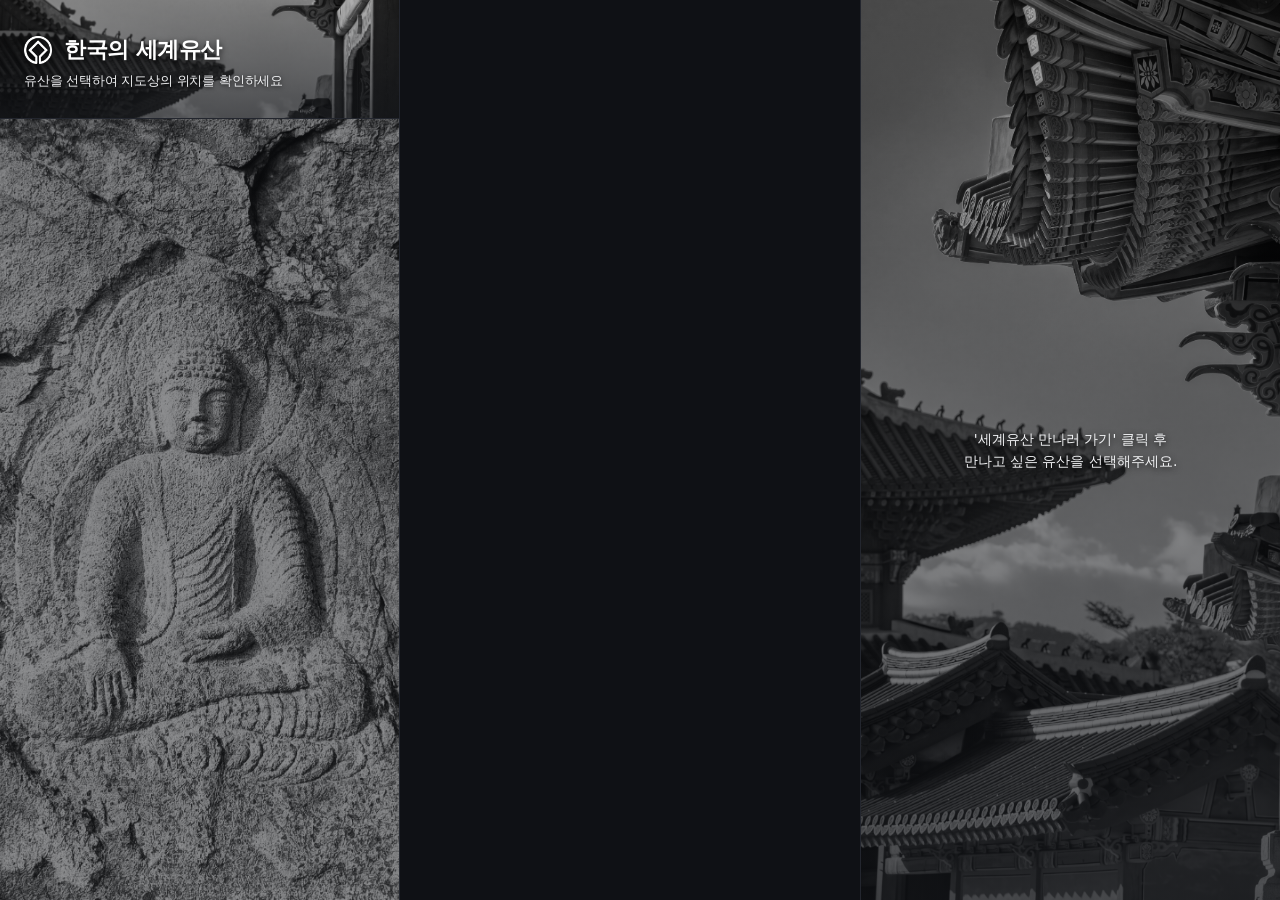
<file: index.html>
<!DOCTYPE html>
<html lang="ko">
<head>
  <meta charset="UTF-8">
  <meta name="viewport" content="width=device-width, initial-scale=1.0, user-scalable=no">
  <title>한국의 세계유산 인터랙티브 지도 전시</title>
  <link rel="stylesheet" href="style.css">
  <!-- 카카오맵 SDK -->
  <script type="text/javascript" src="https://dapi.kakao.com/v2/maps/sdk.js?appkey=85bc96b9e37852a5ae531afa7352bf8d&libraries=services&autoload=false"></script>
</head>
<body>
  <div class="app-container">
    
    <!-- 1. 좌측 사이드바 -->
    <aside class="sidebar">
      <div class="sidebar-header">
        <div class="header-title-wrapper">
          <!-- 유네스코 로고 -->
          <img src="유네스코.png" alt="유네스코 로고" class="header-unesco-icon">
          <h2>한국의 세계유산</h2>
        </div>
        <p>유산을 선택하여 지도상의 위치를 확인하세요</p>
      </div>
      <div class="category-list" id="category-list"></div>
    </aside>

    <!-- 2. 중앙 지도 영역 -->
    <main class="map-container">
      <div id="map"></div>

      <!-- 지도 상단 좌측: 유산 선택 시 표시되는 카테고리 정보 & 전체 지도 보기 버튼 -->
      <div id="map-overlay-info" class="map-overlay-info hidden">
        <span id="selected-cat-name">카테고리</span>
        <button id="reset-map-btn">전체 지도로 돌아가기</button>
      </div>
    </main>

    <!-- 3. 우측 상세 패널 -->
    <aside class="info-panel">
      <!-- 초기 화면 플레이스홀더 -->
      <div class="placeholder" id="placeholder">
        <p>'세계유산 만나러 가기' 클릭 후<br>만나고 싶은 유산을 선택해주세요.</p>
      </div>

      <div class="panel-content hidden" id="panel-content">
        <h3 id="category-title">카테고리명</h3>
        <div class="sub-locations-list" id="sub-locations-list"></div>
      </div>

      <div class="detail-card hidden" id="detail-card">
        <button id="close-detail-btn">✕</button>
        <span class="badge" id="detail-category-badge">카테고리</span>
        <h3 id="detail-title">유산 이름</h3>
        <p class="address" id="detail-address"> 주소 정보</p>
        <div class="desc" id="detail-desc">상세 설명</div>
      </div>
    </aside>

  </div>

  <!-- 🗺️ 사이트 내 카카오맵 길찾기 모달 창 (화면 이동 방지용 iframe 팝업) -->
  <div id="route-modal" class="route-modal" style="display:none; position:fixed; top:0; left:0; width:100vw; height:100vh; background:rgba(0,0,0,0.8); z-index:999999; justify-content:center; align-items:center;">
    <div style="background:#14161b; width:85vw; max-width:900px; height:80vh; border-radius:14px; border:1px solid #2d313d; display:flex; flex-direction:column; overflow:hidden; box-shadow:0 20px 50px rgba(0,0,0,0.9);">
      <div style="display:flex; justify-content:space-between; align-items:center; padding:16px 20px; background:#191c23; border-bottom:1px solid #23262e;">
        <h3 id="modal-title" style="color:#f3f4f6; margin:0; font-size:16px; font-weight:700;">🚌 대중교통 길찾기 안내</h3>
        <button id="close-route-modal" style="background:none; border:none; color:#9ca3af; font-size:24px; cursor:pointer; font-weight:bold;">✕</button>
      </div>
      <div style="flex:1; background:#0f1115; position:relative;">
        <iframe id="route-iframe" src="" style="width:100%; height:100%; border:none;" sandbox="allow-scripts allow-same-origin allow-forms"></iframe>
      </div>
    </div>
  </div>

  <script src="script.js"></script>
</body>
</html>
</file>
<file: style.css>
/* ==========================================================
   1. 기본 설정 및 초기화
   ========================================================== */
* {
    box-sizing: border-box;
    margin: 0;
    padding: 0;
}

body {
    font-family: 'Pretendard', -apple-system, BlinkMacSystemFont, system-ui, Roboto, sans-serif;
    background-color: #0d0e11;
    color: #e5e7eb;
    overflow: hidden;
    height: 100vh;
}

/* PC 3단 레이아웃 전체 컨테이너 */
.app-container {
    display: flex;
    width: 100vw;
    height: 100vh;
    position: relative;
}


/* ==========================================================
   2. 왼쪽 사이드바 영역
   ========================================================== */
.sidebar {
    width: 400px;
    background: #14161b;
    border-right: 1px solid #23262e;
    display: flex;
    flex-direction: column;
    height: 100vh;
    z-index: 10;
}

/* 사이드바 상단 헤더: 기존 배경 이미지 유지 */
.sidebar-header {
    padding: 36px 24px 28px;
    border-bottom: 1px solid #23262e;
    background: linear-gradient(180deg, rgba(0, 0, 0, 0.2) 0%, rgba(15, 17, 21, 0.65) 100%), 
                url('웹사이트 흑백 배경 최종2.jpg') center/cover no-repeat;
    position: relative;
}

/* 타이틀과 로고를 가로로 배치하는 래퍼 */
.header-title-wrapper {
    display: flex;
    align-items: center;
    gap: 12px;
    margin-bottom: 8px;
}

/* 좌측 상단 유네스코 로고 */
.header-unesco-icon {
    width: 28px;
    height: 28px;
    object-fit: contain;
    display: block;
    position: relative;
    top: 0px;
    filter: drop-shadow(0 2px 4px rgba(0,0,0,0.8));
}

.sidebar-header h2 {
    font-size: 22px;
    font-weight: 800;
    color: #ffffff;
    margin-bottom: 0;
    letter-spacing: -0.5px;
    text-shadow: 0 2px 6px rgba(0,0,0,0.8);
    line-height: 1.2;
}

.sidebar-header p {
    font-size: 13px;
    color: #f3f4f6;
    letter-spacing: -0.2px;
    text-shadow: 0 1px 4px rgba(0,0,0,0.8);
}

/* ----------------------------------------------------------
   카테고리 스크롤 영역: '버튼 배경.jpg' 적용
   ---------------------------------------------------------- */
.category-list {
    flex: 1;
    overflow-y: auto;
    overflow-x: hidden;
    padding: 16px 24px;
    display: flex;
    flex-direction: column;
    gap: 14px;
    scrollbar-width: thin;
    scrollbar-color: #2a2d37 transparent;

    /* 새롭게 주신 '버튼 배경.jpg'를 배경으로 깔고 적당한 오버레이 적용 */
    background: linear-gradient(rgba(15, 17, 21, 0.45), rgba(15, 17, 21, 0.45)), 
                url('버튼 배경.jpg') center/cover no-repeat;
}

.category-list::-webkit-scrollbar {
    width: 5px;
}
.category-list::-webkit-scrollbar-thumb {
    background: rgba(255, 255, 255, 0.15);
    border-radius: 3px;
}

/* ----------------------------------------------------------
   카테고리 버튼: 투명한 유리 질감 및 테두리 강조
   ---------------------------------------------------------- */
.category-btn {
    width: 100%;
    padding: 13px 16px;
    
    /* 버튼 배경을 투명하게 만들고 블러 효과 적용 */
    background: rgba(25, 28, 35, 0.3);
    backdrop-filter: blur(6px);
    -webkit-backdrop-filter: blur(6px);
    
    /* 테두리를 밝게 주어 유리 버튼 형태를 부각 */
    border: 1px solid rgba(255, 255, 255, 0.22);
    border-radius: 8px;
    color: #f3f4f6;
    font-size: 13px;
    font-weight: 600;
    text-align: left;
    cursor: pointer;
    transform-origin: center center;
    transition: all 0.25s cubic-bezier(0.4, 0, 0.2, 1);
    text-shadow: 0 1px 3px rgba(0, 0, 0, 0.9);
}

.category-btn:hover {
    /* 마우스 올렸을 때 밝고 화사한 유리 효과 */
    background: rgba(255, 255, 255, 0.2);
    border-color: rgba(255, 255, 255, 0.5);
    color: #ffffff;
    transform: scale(1.03);
    box-shadow: 0 8px 24px rgba(0, 0, 0, 0.5);
    z-index: 5;
}

/* 유산 클릭(활성화) 시 4단계 사선 골드 그라데이션 유지 */
.category-btn.active {
    background: linear-gradient(135deg, #F9F295 0%, #E0AA3E 35%, #E0AA3E 70%, #B88A44 100%);
    border-color: #ffffff;
    color: #14161b;
    font-weight: 700;
    box-shadow: 0 4px 20px rgba(224, 170, 62, 0.45);
    text-shadow: none;
    backdrop-filter: none;
}


/* ==========================================================
   3. 중앙 지도 영역 및 버튼 컨트롤
   ========================================================== */
.map-container {
    flex: 1;
    height: 100vh;
    position: relative;
    background: #0f1115;
}

#map {
    width: 100%;
    height: 100%;
}

/* 지도 상단 오버레이 (선택된 카테고리 정보) */
.map-overlay-info {
    position: absolute;
    top: 20px;
    left: 20px;
    background: rgba(20, 22, 27, 0.88);
    backdrop-filter: blur(12px);
    border: 1px solid rgba(255, 255, 255, 0.08);
    padding: 12px 18px;
    border-radius: 10px;
    display: flex;
    align-items: center;
    gap: 14px;
    z-index: 20;
    box-shadow: 0 10px 30px rgba(0,0,0,0.5);
}

.map-overlay-info span {
    font-size: 14px;
    font-weight: 700;
    color: #f3f4f6;
}

/* '전체 지도 보기' 버튼 */
#reset-map-btn {
    background: #23262e !important;
    color: #e5e7eb !important;
    border: 1px solid #374151 !important;
    padding: 7px 14px !important;
    border-radius: 6px !important;
    font-size: 12px !important;
    font-weight: 600 !important;
    cursor: pointer !important;
    box-shadow: none !important;
    transform: none !important;
    transition: background 0.2s;
}

#reset-map-btn:hover {
    background: #374151 !important;
}


/* ==========================================================
   4. 우측 상세 패널 영역 (PC용)
   ========================================================== */
.info-panel {
    width: 420px;
    background: #14161b;
    border-left: 1px solid #23262e;
    display: flex;
    flex-direction: column;
    height: 100vh;
    z-index: 10;
    position: relative;
}

.placeholder {
    display: flex;
    flex-direction: column;
    align-items: center;
    justify-content: center;
    height: 100%;
    text-align: center;
    padding: 40px;
    background: linear-gradient(180deg, rgba(0, 0, 0, 0.25) 0%, rgba(15, 17, 21, 0.7) 100%), 
                url('웹사이트 흑백 배경 최종2.jpg') center/cover no-repeat;
    color: #ffffff;
}

.placeholder p {
    font-size: 14px;
    line-height: 1.6;
    color: #f3f4f6;
    text-shadow: 0 2px 6px rgba(0,0,0,0.8);
}

.panel-content {
    flex: 1;
    overflow-y: auto;
    padding: 24px;
    background: #14161b;
}

.panel-content h3 {
    font-size: 18px;
    font-weight: 700;
    color: #f3f4f6;
    margin-bottom: 16px;
}

.sub-locations-list {
    display: flex;
    flex-direction: column;
    gap: 12px;
}

.location-card {
    background: #191c23;
    border: 1px solid #23262e;
    padding: 16px;
    border-radius: 10px;
    cursor: pointer;
    transition: all 0.2s ease;
}

.location-card:hover {
    background: #2d313d;
    border-color: #4b5563;
    transform: translateY(-2px);
    box-shadow: 0 4px 12px rgba(0,0,0,0.3);
}

/* 🖼️ 우측 목록 박스 내 미리보기 사진 크기 (가로 100px, 세로 75px) */
.location-card img {
    width: 100px !important;
    height: 75px !important;
    object-fit: cover;
    border-radius: 6px !important;
    flex-shrink: 0;
}

.location-card h4 {
    font-size: 15px;
    font-weight: 700;
    color: #f3f4f6;
    margin-bottom: 6px;
}

.location-card p {
    font-size: 13px;
    color: #9ca3af;
    line-height: 1.4;
}

.detail-card {
    position: absolute;
    bottom: 0;
    left: 0;
    width: 100%;
    background: #191c23;
    border-top: 1px solid #2d313d;
    border-top-left-radius: 18px;
    border-top-right-radius: 18px;
    padding: 26px;
    box-shadow: 0 -12px 40px rgba(0, 0, 0, 0.7);
    z-index: 20;
}

#close-detail-btn {
    position: absolute;
    top: 20px;
    right: 20px;
    background: transparent;
    border: none;
    color: #9ca3af;
    font-size: 18px;
    cursor: pointer;
}

#close-detail-btn:hover {
    color: #fff;
}

.badge {
    display: inline-block;
    background: rgba(217, 119, 6, 0.15);
    color: #fbbf24;
    font-size: 11px;
    font-weight: 700;
    padding: 4px 8px;
    border-radius: 6px;
    margin-bottom: 10px;
}

.detail-card h3 {
    font-size: 19px;
    font-weight: 700;
    color: #f3f4f6;
    margin-bottom: 8px;
}

.detail-card .address {
    font-size: 13px;
    color: #9ca3af;
    margin-bottom: 12px;
}

.detail-card .desc {
    font-size: 13px;
    color: #d1d5db;
    line-height: 1.6;
}

.hidden {
    display: none !important;
}


/* ==========================================================
   5. 모바일 반응형 스타일 (768px 이하)
   ========================================================== */
@media screen and (max-width: 768px) {
    .app-container {
        flex-direction: column !important;
    }

    .map-container {
        width: 100% !important;
        height: 50vh !important;
        flex: none !important;
        position: relative !important;
    }

    #map {
        width: 100% !important;
        height: 100% !important;
    }

    .info-panel {
        display: none !important;
    }

    .sidebar {
        width: 100% !important;
        height: 50vh !important;
        flex: none !important;
        position: relative !important;
        border-top-left-radius: 20px !important;
        border-top-right-radius: 20px !important;
        box-shadow: 0 -6px 24px rgba(0, 0, 0, 0.6) !important;
        background: #14161b !important;
    }

    .sidebar-header {
        padding: 16px 20px !important;
    }

    .sidebar-header h2 {
        font-size: 16px !important;
    }

    .category-list {
        padding: 12px 16px !important;
        gap: 8px !important;
    }

    .category-btn {
        padding: 11px 14px !important;
        font-size: 13px !important;
    }

    #panel-content {
        display: block !important;
        position: absolute !important;
        top: 0 !important;
        left: 0 !important;
        width: 100% !important;
        height: 100% !important;
        background: #14161b !important;
        border-top-left-radius: 20px !important;
        border-top-right-radius: 20px !important;
        z-index: 110 !important;
        overflow-y: auto !important;
        padding: 20px !important;
    }

    #panel-content.hidden {
        display: none !important;
    }

    #detail-card {
        position: fixed !important;
        bottom: 0 !important;
        left: 0 !important;
        right: 0 !important;
        width: 100% !important;
        max-height: 80vh !important;
        overflow-y: auto !important;
        background: #191c23 !important;
        border-top-left-radius: 20px !important;
        border-top-right-radius: 20px !important;
        box-shadow: 0 -10px 35px rgba(0, 0, 0, 0.8) !important;
        z-index: 9999 !important;
        padding: 24px !important;
    }

    #detail-card.hidden {
        display: none !important;
    }
}
</file>
